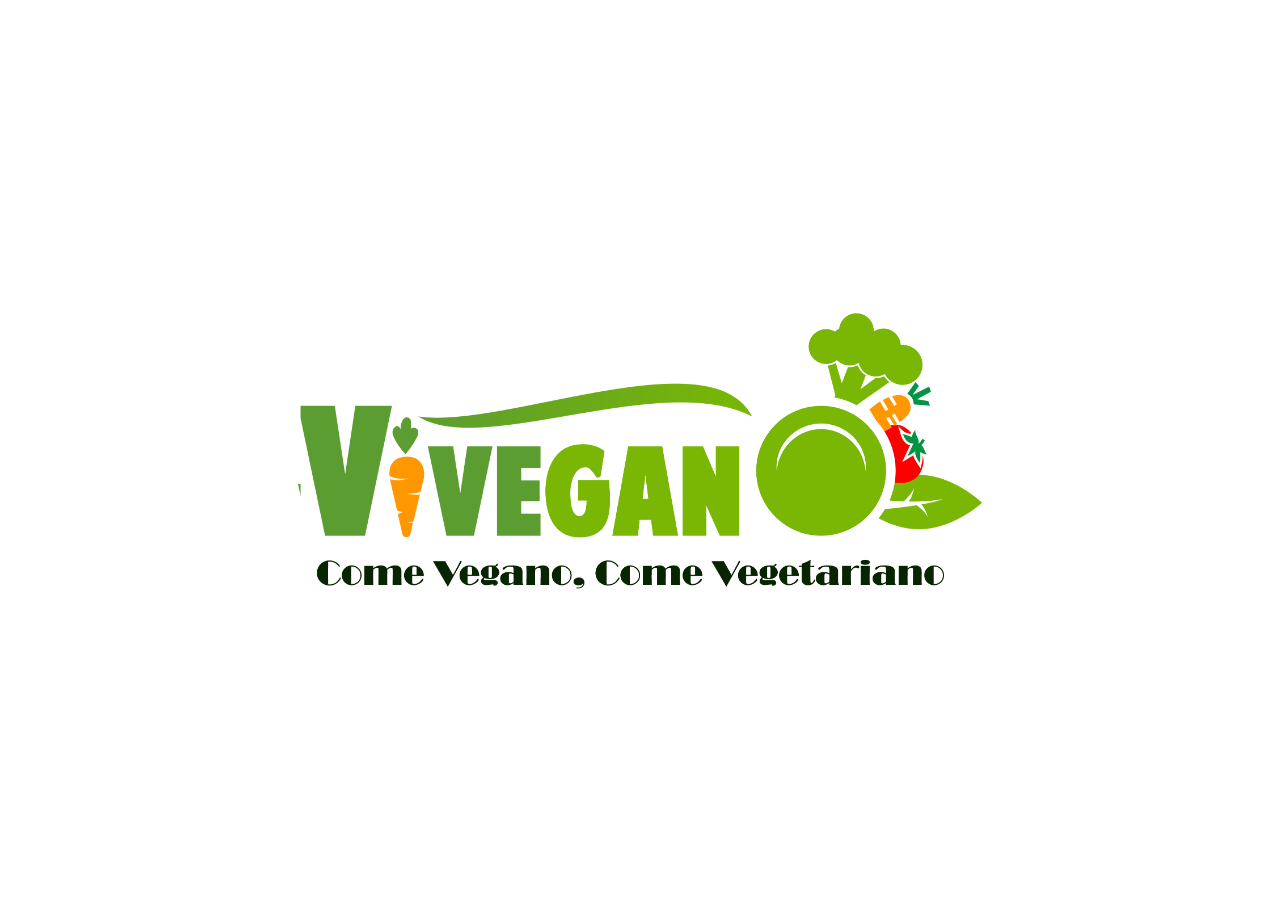
<file: index.html>
<!DOCTYPE html>
<html lang="en">
<head>
	<meta charset="UTF-8">
	<meta name="viewport" content="width=device-width, initial-scale=1.0">
	<meta http-equiv="X-UA-Compatible" content="ie=edge">
	<link rel="stylesheet" href="vendors/bootstrap/css/bootstrap.min.css">
	<link href="https://fonts.googleapis.com/css?family=Raleway" rel="stylesheet">
	<link rel="stylesheet" href="css/main.css">
	<title>Come SANO come Vegano!!!</title>
</head>
<body class=""> 
<main class="container-flex-column vh ">
	<div class="container">
		<div class="row">
			<div class="col-xs-12">
				<img class="img-responsive logo center-block" src="assets/img/logo.png" alt="">
			</div>
		</div>
	</div>
</main>
<script src="vendors/jquery/jquery-3.2.1.min.js"></script>
<script src="js/app.js"></script>
</body>
</html>
</file>
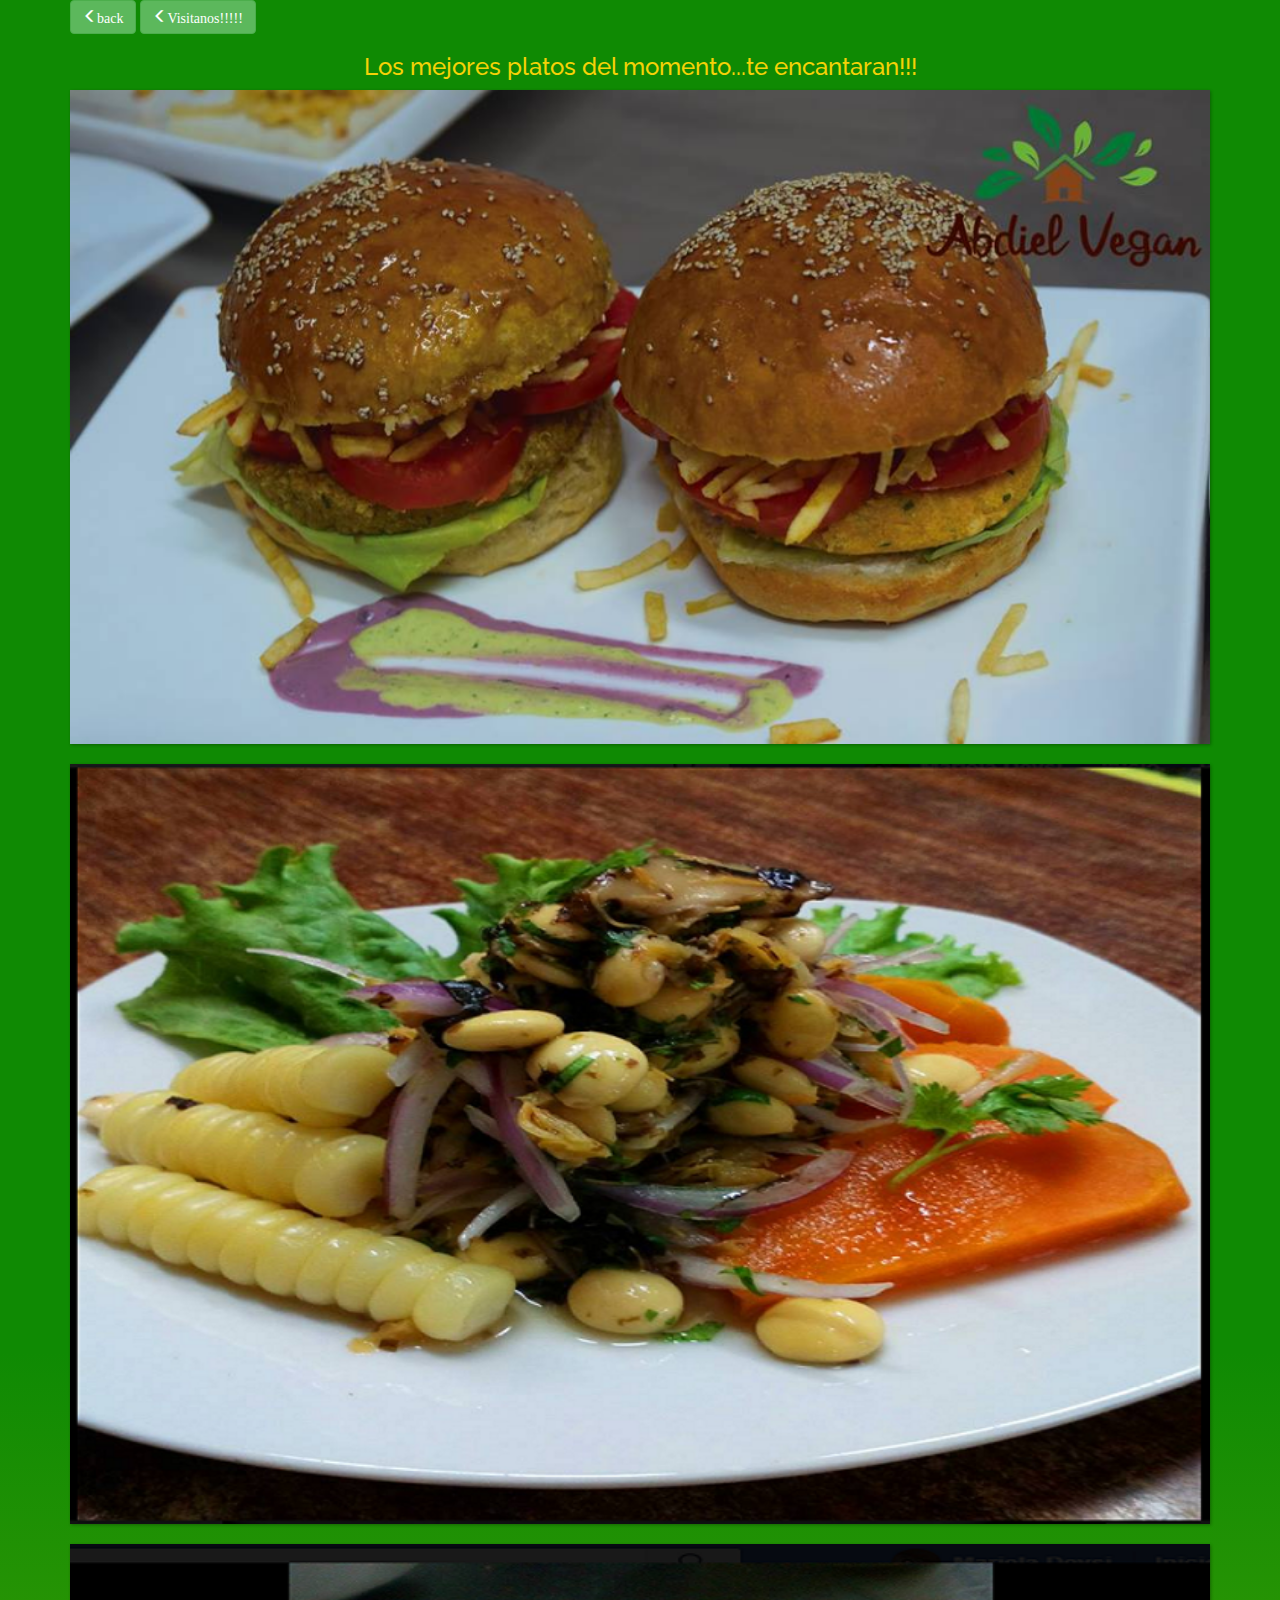
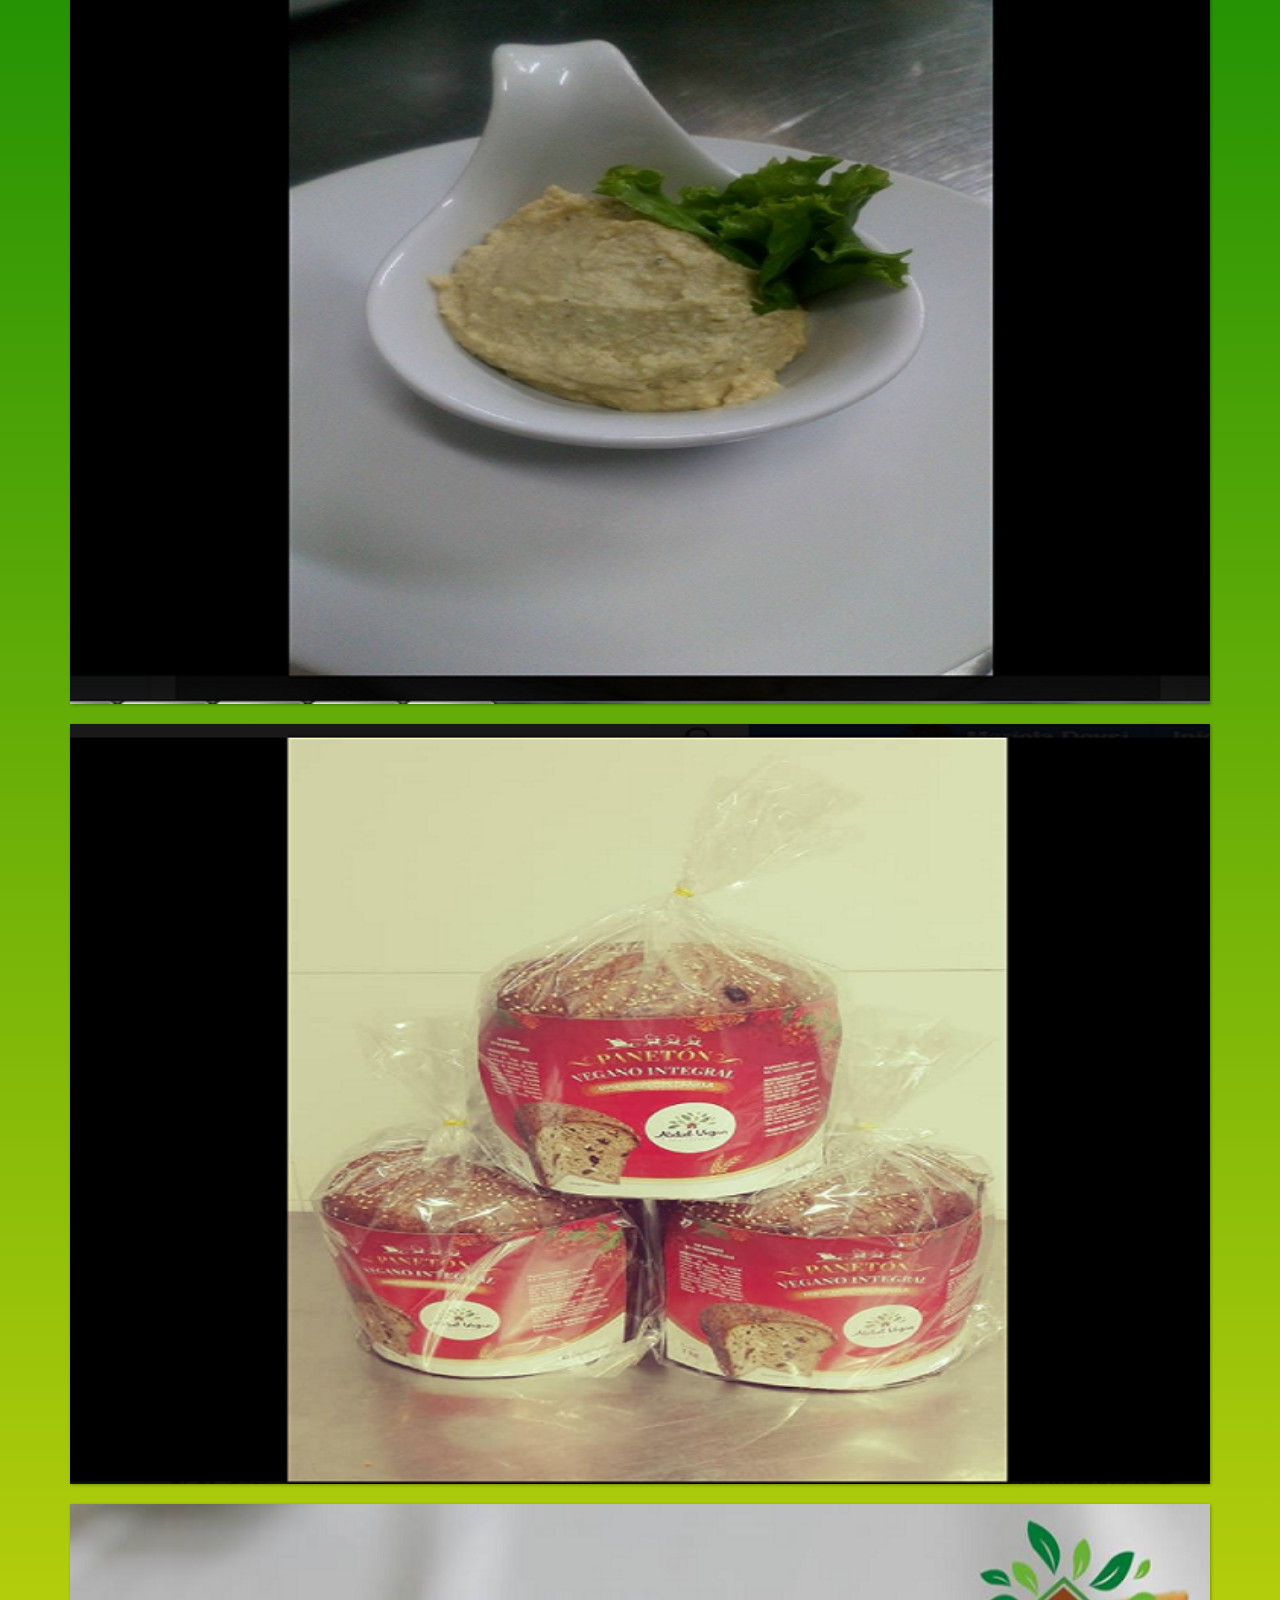
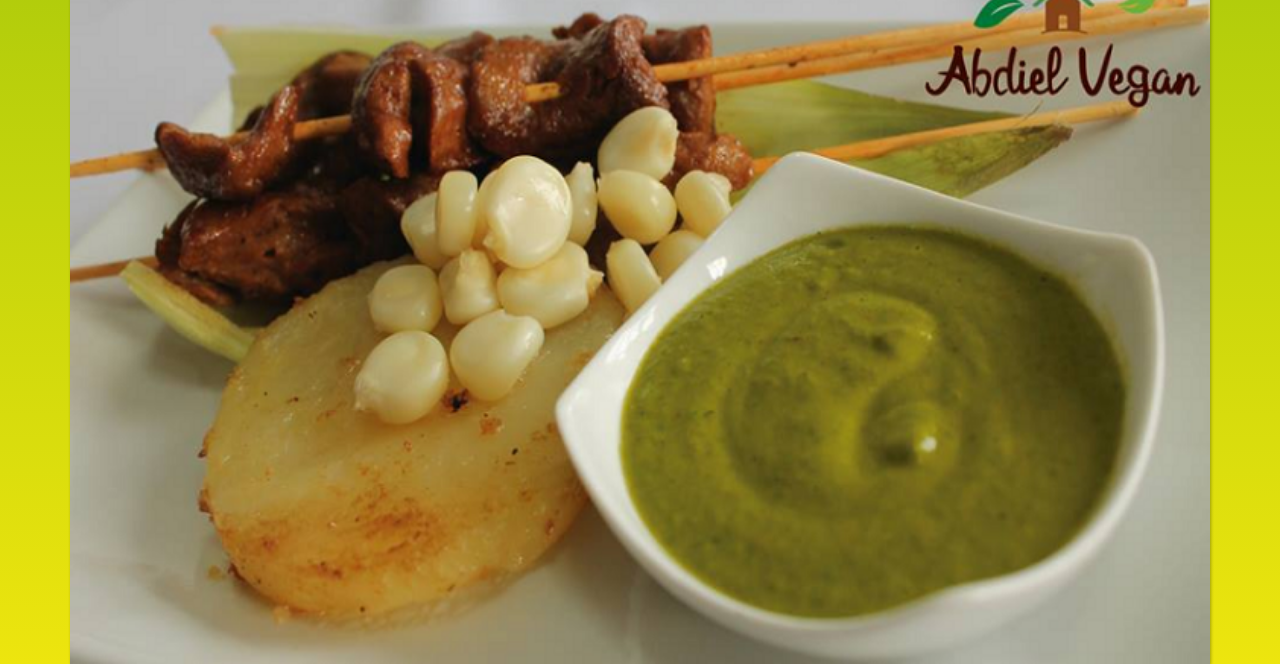
<file: views/colecction-abdiel-vegetal.html>
<!DOCTYPE html>
<html lang="en">
<head>
    <meta charset="UTF-8">
    <meta name="viewport" content="width=device-width, initial-scale=1.0">
    <meta http-equiv="X-UA-Compatible" content="ie=edge">
    <link rel="stylesheet" href="../vendors/bootstrap/css/bootstrap.min.css">
    <link href="https://fonts.googleapis.com/css?family=Raleway" rel="stylesheet">
    <link rel="stylesheet" href="../css/main.css">
    <link rel="stylesheet" href="../css/gv-colecction.css">   
    <link rel="stylesheet" href="../css/modal.css">
    <title>Colecction Plate Abdiel Vegetal Restaurant</title>
</head>
<body class="grad70">
  <div class="container">
    <a href="select-eat.html" type="button" class="btn btn-success">
      <span class="glyphicon glyphicon-menu-left" aria-hidden="true">back</span>
    </a>
      <a href="#modalav" data-toggle="modal" type="button" class="btn btn-success">
        <span class="glyphicon glyphicon-menu-left" aria-hidden="true">Visitanos!!!!!</span>
      </a>
<!--Modal Abdiel Vegan-->
      <div class="modal fade" id="modalav">
        <div class="modal-dialog">
          <div class="modal-content background">
            <!--Cabecera de la ventana-->
            <div class="modal-header background">
              <a type="button" class="close" aria-label="Close" href="select-eat.html" aria-hidden="true"><span aria-hidden="true">&times;</span></a>
              <h1 class="modal-title text-center"> Abdiel Vegan</h1>
            </div>
            <!--Contenido de la ventana-->
            <div class="modal-body">
              <img src="../assets/img/av3/ruta-av.png" class="img-responsive" alt="">
              <div class="background">
                <br>
                <table>
                  <tr>
                    <td rowspan="3">
                      <h4 class="text-center"> Teodoro Cárdenas 281 </h4>
                      <h5 class="text-center"> Cercado de Lima 15046</h5>
                      <h5 class="text-center"> Phone: 986 320 870</h5>
                    </td>
                  </tr>
                  <tr>
                    <td rowspan="3">
                      <img src="../assets/img/yv2/modal-yv.png" class=" img-responsive img-width" alt="">
                    </td>
                  </tr>
                </table>
                <br>
                <select class="form-control width-select">
                  <option value="">Horarios de atenciòn</option>
                  <option value="">Miércoles: 07:00–09:40 </option>
                  <option value="">Jueves: 07:00–09:40</option>
                  <option value="">Viérnes: 07:00–09:40</option>
                  <option value="">Sabado: 07:00–09:40</option>
                  <option value="">Domingo:09:00–05:00</option>
                  <option value="">Lunes: 07:00–09:40</option>
                  <option value="">Martes: 07:00–09:40</option>
                  <option value="">Feriados: Horarios variables</option>
                </select>
              </div>
            </div>
            <!--Footer de la ventana-->
            <div class="modal-footer background footer-center">
              <a type="button" class="btn btn-default " href="select-eat.html" id="gv-close">cerrar</a>
            </div>
          </div>
        </div>
      </div>
      <!--Fin Modal Abdiel Vegan-->
    <h3 class="text-center"> Los mejores platos del momento...te encantaran!!!</h3>
    <div class="row">
      <div class="col-xs-12">
        <div class="cptn04">
          <img src="../assets/img/av3/av1.png" class="img-responvive" alt="">
          <div class="cptn ">
            <h3>Hamburguesas Veganas</h3><br>
            <p>Hambuguesa hecha de soya, acompañada de vegetales frescos envuelto en un agradable pan de ajonjoli</p>
          </div>
        </div>
      </div>
    </div>
  </div>
  <br>
  <div class="container">
    <div class="row">
      <div class="col-xs-12">
        <div class="cptn04">
          <img src="../assets/img/av3/av2.png" class="img-responvive" alt="">
          <div class="cptn">
            <h3>Ceviche de algas</h3>
            <br>
            <p>Ceviche de Algas, hongos y tarwi, acompañado de choclo fresco y camotes una deliciosa combinaciòn que no dejaras pasar.</p>
          </div>
        </div>
      </div>
    </div>
  </div><br>
    <div class="container">
      <div class="row">
        <div class="col-xs-12">
          <div class="cptn04">
            <img src="../assets/img/av3/av3.png" class="img-responvive" alt="">
            <div class="cptn">
              <h3>Salsas Veganas</h3>
              <br>
              <p>Deliciosas salsas Veganas.. con humus y tahine en su nueva version</p>
            </div>
          </div>
        </div>
      </div>
    </div><br>
      <div class="container">
        <div class="row">
          <div class="col-xs-12">
            <div class="cptn04">
              <img src="../assets/img/av3/av4.png" class="img-responvive" alt="">
              <div class="cptn">
                <h3>Paneton natural</h3>
                <br>
                <p>Delicioso paneton hecho de frutas naturales sin bromato ni frutas confitadas; entre sus ingredientes destaca harina de trigo, harina de kaniwa, higos castañas pecanas, arandanos semillas de girasol, y mucho mas ven y prueba te encantara.</p>
              </div>
            </div>
          </div>
        </div>
      </div><br>
        <div class="container">
          <div class="row">
            <div class="col-xs-12">
              <div class="cptn04">
                <img src="../assets/img/av3/av5.png" class="img-responvive" alt="">
                <div class="cptn">
                  <h3>Anticuchos en salsa verde</h3>
                  <br>
                  <p>Delicioso anticuchos acompañado de papas y choclo fresco con una deliciosa salsa de albahaca y otras especies naturales.</p>
                </div>
              </div>
            </div>
          </div>
        </div>
    <script src="../vendors/jquery/jquery-3.2.1.min.js"></script>
    <script src="https://maxcdn.bootstrapcdn.com/bootstrap/3.3.7/js/bootstrap.min.js" integrity="sha384-Tc5IQib027qvyjSMfHjOMaLkfuWVxZxUPnCJA7l2mCWNIpG9mGCD8wGNIcPD7Txa"
    crossorigin="anonymous"></script>
    <script src="../js/efect-colecction.js"></script>
</body>

</html>
</file>
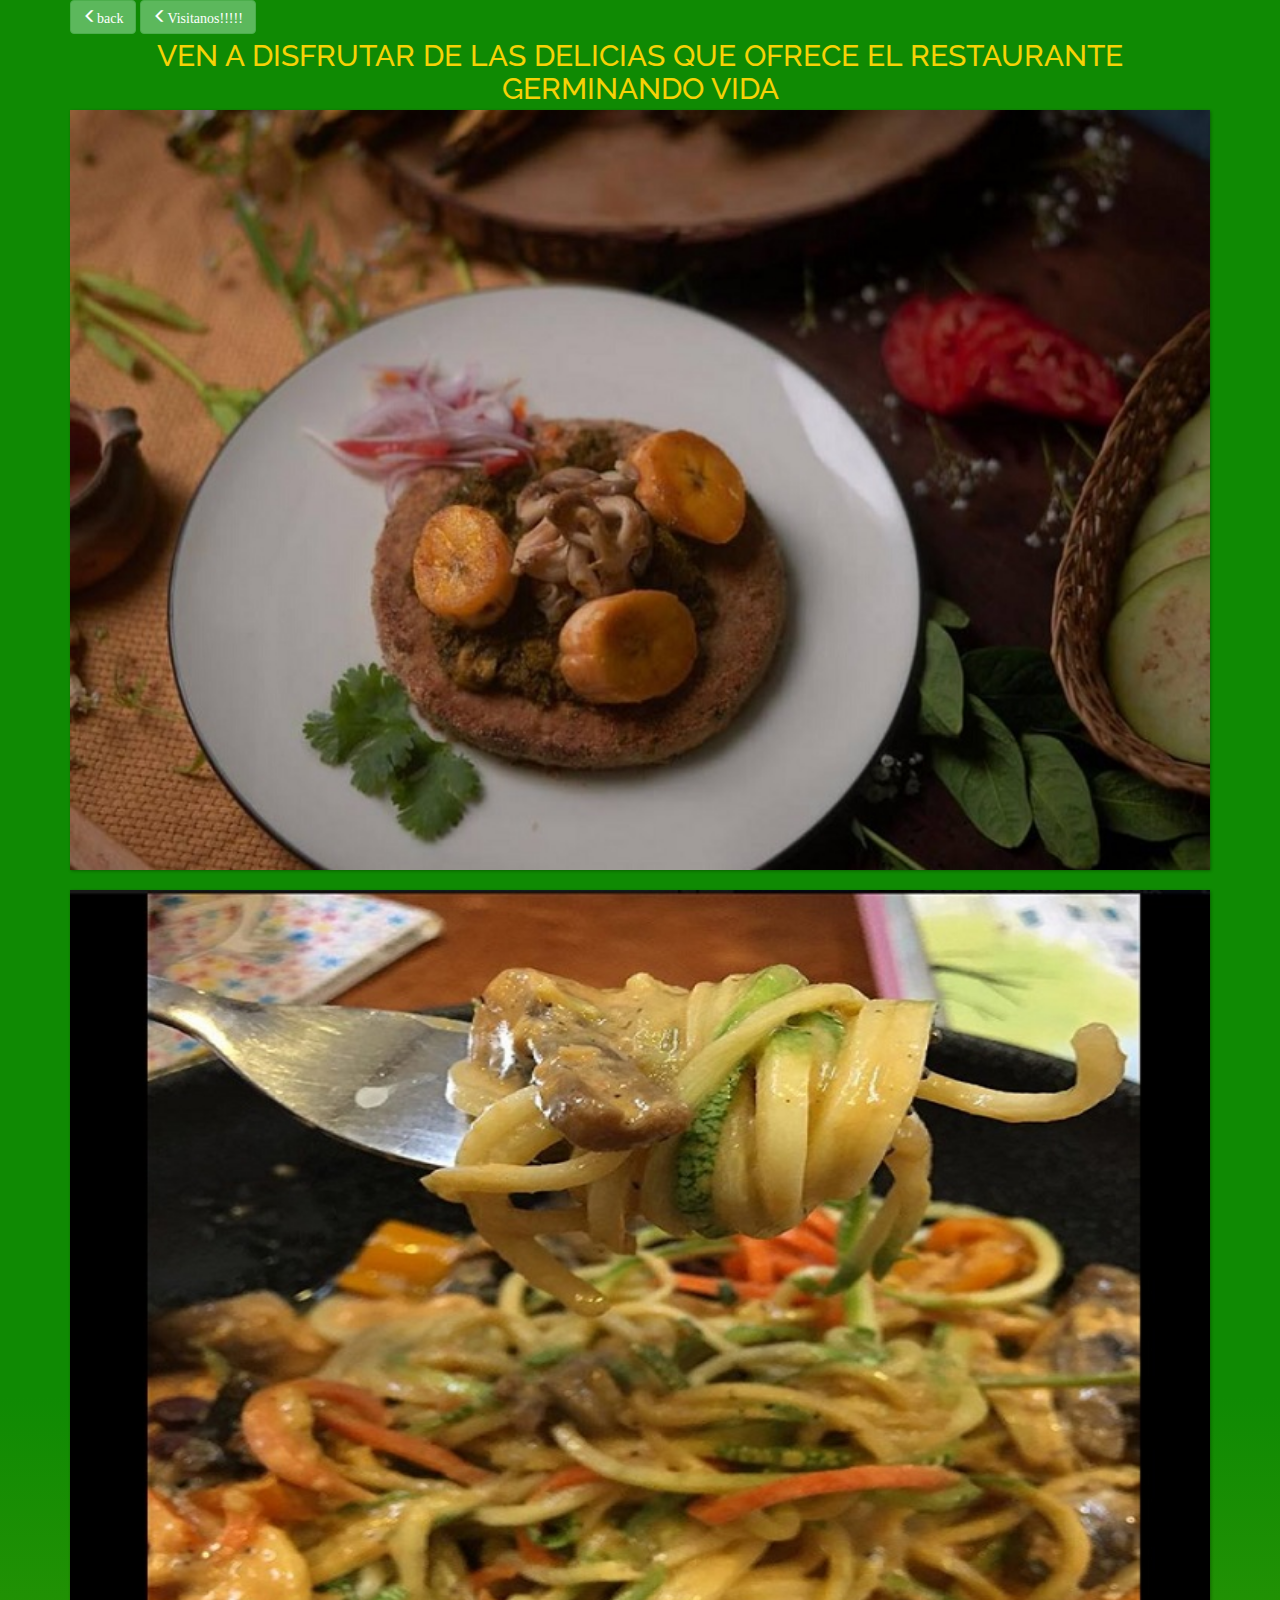
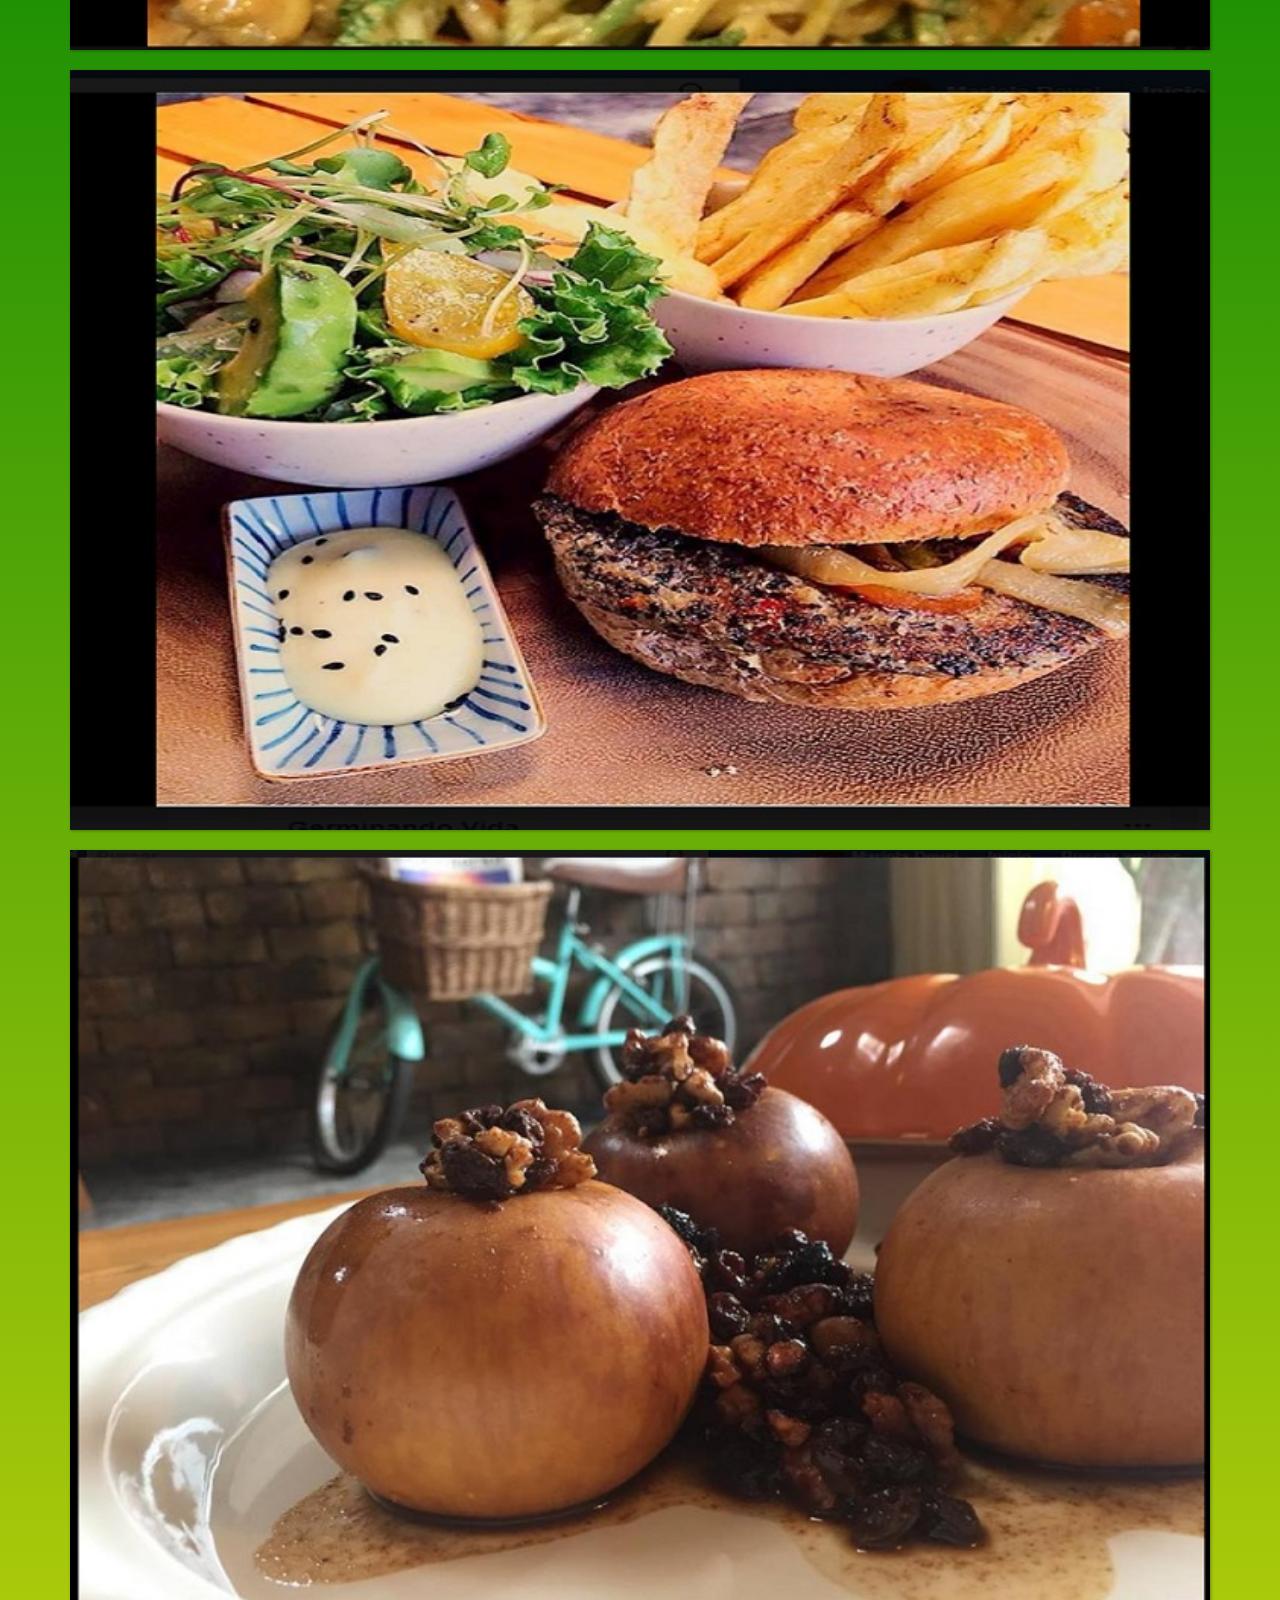
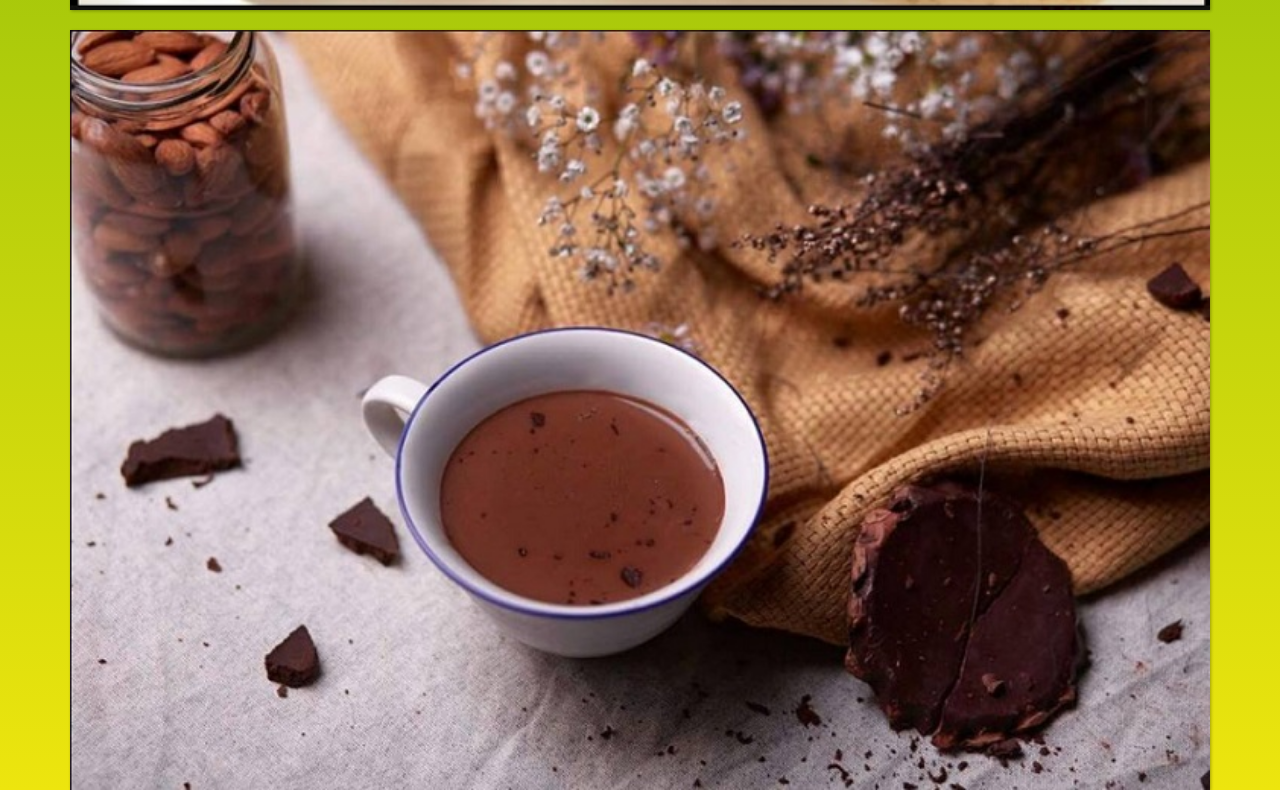
<file: views/colecction-germinando-vida.html>
<!DOCTYPE html>
<html lang="en">

<head>
    <meta charset="UTF-8">
    <meta name="viewport" content="width=device-width, initial-scale=1.0">
    <meta http-equiv="X-UA-Compatible" content="ie=edge">
    <link rel="stylesheet" href="../vendors/bootstrap/css/bootstrap.min.css">
    <link href="https://fonts.googleapis.com/css?family=Raleway" rel="stylesheet">
    <link rel="stylesheet" href="../css/main.css">
    <link rel="stylesheet" href="../css/gv-colecction.css">
    <link rel="stylesheet" href="../css/modal.css">
    <title>Germinando Vida</title>
</head>
<body class="grad70"> 
  <div class="container">
    <a href="select-eat.html" type="button" class="btn btn-success">
      <span class="glyphicon glyphicon-menu-left" aria-hidden="true">back</span>
    </a>
      <a href="#ventana1" data-toggle="modal" type="button" class="btn btn-success">
        <span class="glyphicon glyphicon-menu-left" aria-hidden="true">Visitanos!!!!!</span>
      </a>
        <!--Modal Germinando Vida-->
        <div class="modal fade" id="ventana1">
          <div class="modal-dialog">
            <div class="modal-content background">
              <!--Cabecera de la ventana-->
              <div class="modal-header background">
                <a type="button" class="close" href="select-eat.html" aria-hidden="true">&times;</a>
                <h1 class="modal-title text-center"> Germinano Vida</h1>
              </div>
              <!--Contenido de la ventana-->
              <div class="modal-body">
                <img src="../assets/img/gv1/ruta-gv.png" class="img-responsive " alt="">
                <div class="background">
                  <br>
                  <table>
                    <tr>
                      <td rowspan="3">
                        <h4 class="text-center lead"> Av. Almte. Miguel Grau 209A </h4>
                        <h5 class="text-center lead"> Lima-Barranco 15063</h5>
                        <h5 class="text-center lead"> Phone: (01) 3000602</h5>
                      </td>
                    </tr>
                    <tr>
                      <td rowspan="3">
                        <img src="../assets/img/gv1/modal-gv.png" class=" img-responsive" alt="">
                      </td>
                    </tr>
                  </table>
                  <br>
                  <select class="form-control width-select">
                    <option value="">Horarios de atenciòn</option>
                    <option value="">Miércoles: 10–16, 17:30–23</option>
                    <option value="">Jueves: 10–16, 17:30–23</option>
                    <option value="">Viérnes: 10–16, 17:30–23</option>
                    <option value="">Sabado: 10–16, 17:30–23</option>
                    <option value="">Domingo: 11–17</option>
                    <option value="">Lunes: 10–16, 17:30–23</option>
                    <option value="">Martes: 10–16, 17:30–23</option>
                    <option value="">Feriados: Horarios variables</option>
                  </select>
                </div>
              </div>
              <!--Footer de la ventana-->
              <div class="modal-footer background footer-center">
                <a type="button" class="btn btn-default " href="select-eat.html" id="gv-close">cerrar</a>
              </div>
            </div>
          </div>
        </div>
        <!--Fin Modal Germinando Vida-->
        <h2 class="text-center"> Ven a Disfrutar de las delicias que ofrece el restaurante Germinando Vida</h2>
        <div class="row">
          <div class="col-xs-12">
            <div class="cptn04">
              <img src="../assets/img/gv1/gv1.jpg" class="img-responvive" alt="">
              <div class="cptn">
                <h3>Tacu Tacu</h3><br>
                <p>Deliciosa base hecha de papas gratinadas, sobre ella se extiende una salsa hecha de hongos y para acompañar unos trozos de platanos acompañado de una riquisima salsa criolla</p>
              </div>
            </div>
          </div>
        </div>
      </div>
      <br>
      <div class="container">
        <div class="row">
          <div class="col-xs-12">
            <div class="cptn04">
              <img src="../assets/img/gv1/gv2.jpg" class="img-responvive" alt="">
              <div class="cptn">
                <h3>Spaguetti de zucchini</h3>
                <br>
                <p>Los favoritos de la casa volvieron, en salsa pomodoro, pimientos y champignones salteados, aceitunas
                y nueces trituradas! Frescos, ligeros y sabrosos</p>
              </div>
            </div>
          </div>
        </div>
      </div><br>
        <div class="container">
          <div class="row">
            <div class="col-xs-12">
              <div class="cptn04">
                <img src="../assets/img/gv1/gv3.jpg" class="img-responvive" alt="">
                <div class="cptn">
                  <h3>Hamburgueza de quinua</h3>
                  <br>
                  <p>La hamburguesa de mix de quinua regresó, y más sabrosa que nunca, con BBQ, cebolla caramelizada y pimiento morrón, y nuestra
                  mayo vegana sin aceite 🙌🏻 pídela con pan o full ensalada 🥗, cuál prefieres?</p>
                </div>
              </div>
            </div>
          </div>
        </div><br>
          <div class="container">
            <div class="row">
              <div class="col-xs-12">
                <div class="cptn04">
                  <img src="../assets/img/gv1/gv4.jpg" class="img-responvive" alt="">
                  <div class="cptn">
                    <h3>Manzanitas al horno</h3>
                    <br>
                    <p>Huele a navidad en nuestra casa Manzanitas al horno con canela, pasas, nueces y panela rellenas de crema de vainilla!</p>
                  </div>
                </div>
              </div>
            </div>
          </div><br>
            <div class="container">
              <div class="row">
                <div class="col-xs-12">
                  <div class="cptn04">
                    <img src="../assets/img/gv1/gv5.jpg" class="img-responvive" alt="">
                    <div class="cptn">
                      <h3>Chocolate con Almendras</h3>
                      <br>
                      <p>Nuestro chocolate caliente de almendras y cacao @amazonachocolate cae perfecto en este día frío, con qué postre lo acompañas?
                      <p>
                         Cheesecake de fresas, pankeke con crema de cashew o keke de cacao?
                      </p></p>
                    </div>
                  </div>
                </div>
              </div>
            </div>
    <script src="../vendors/jquery/jquery-3.2.1.min.js"></script>
    <script src="https://maxcdn.bootstrapcdn.com/bootstrap/3.3.7/js/bootstrap.min.js" integrity="sha384-Tc5IQib027qvyjSMfHjOMaLkfuWVxZxUPnCJA7l2mCWNIpG9mGCD8wGNIcPD7Txa"
    crossorigin="anonymous"></script>
    <script src="../js/efect-colecction.js"></script>
</body>

</html>
</file>
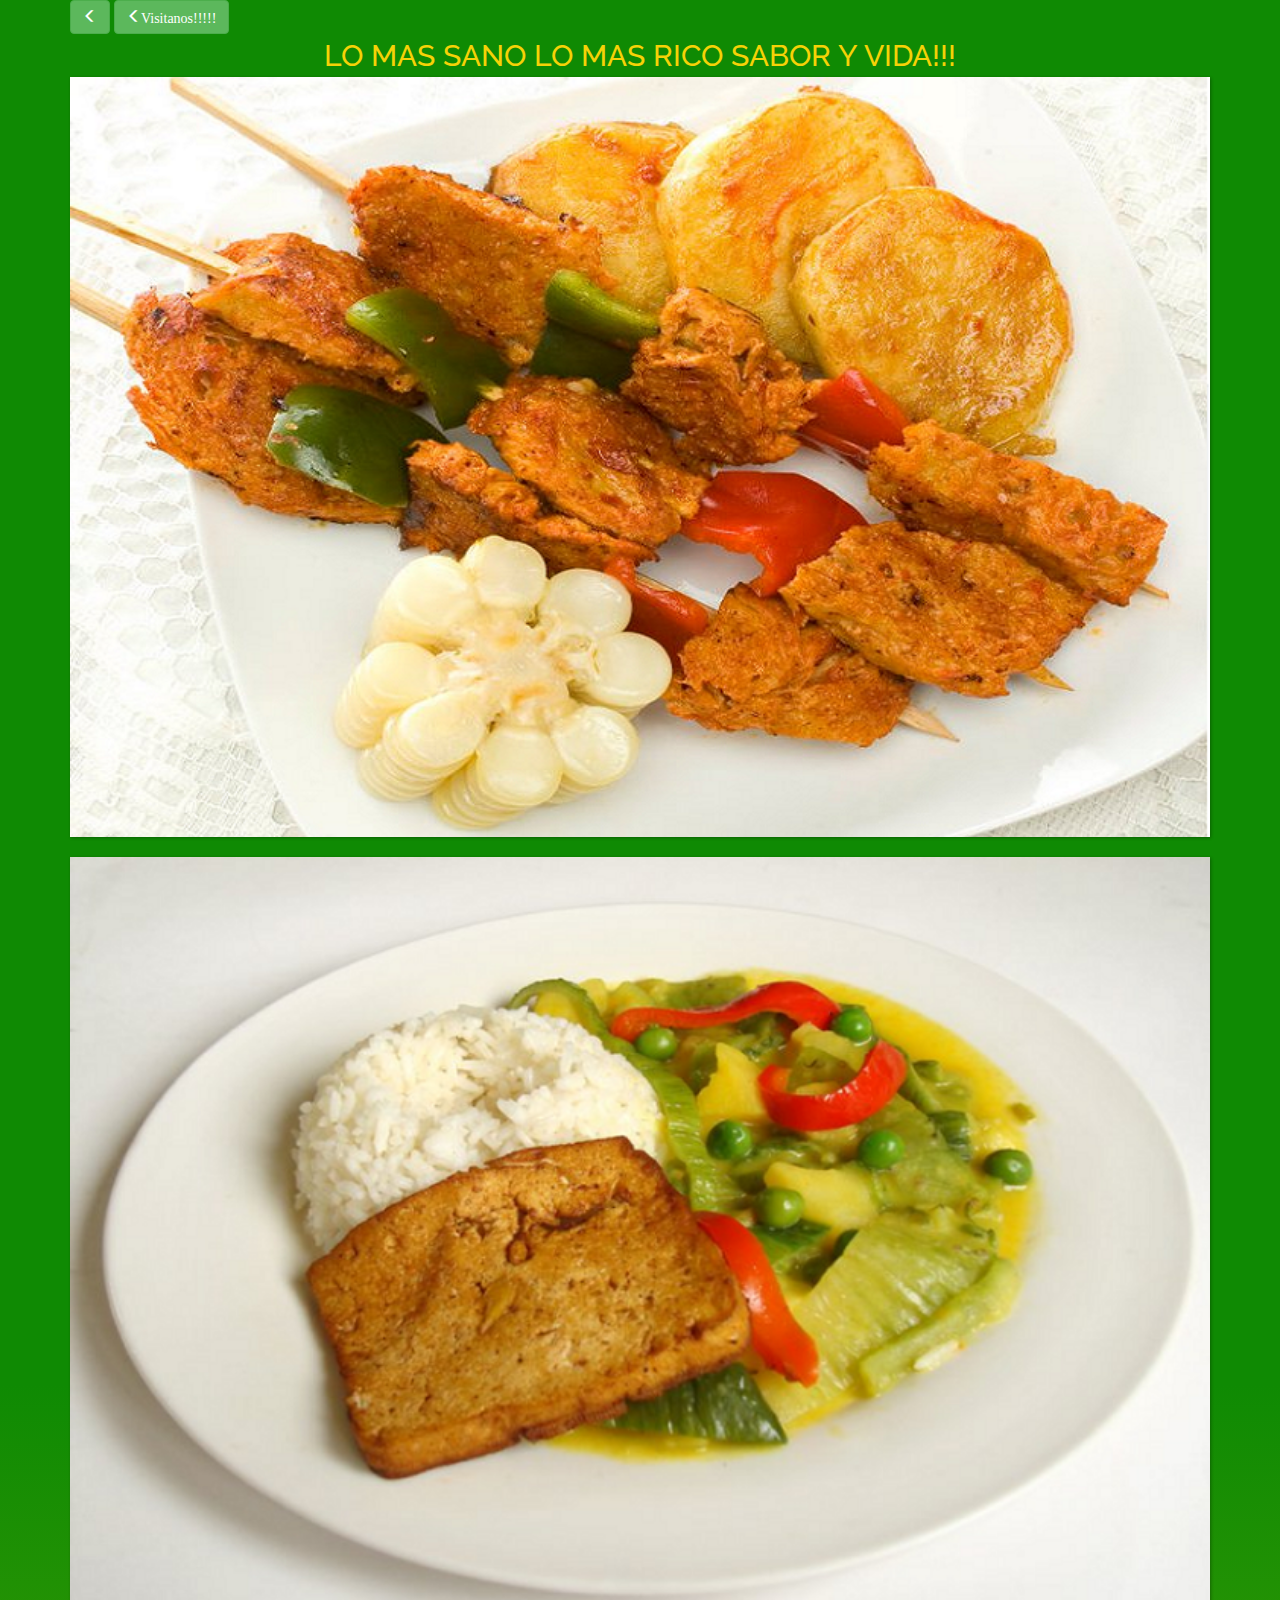
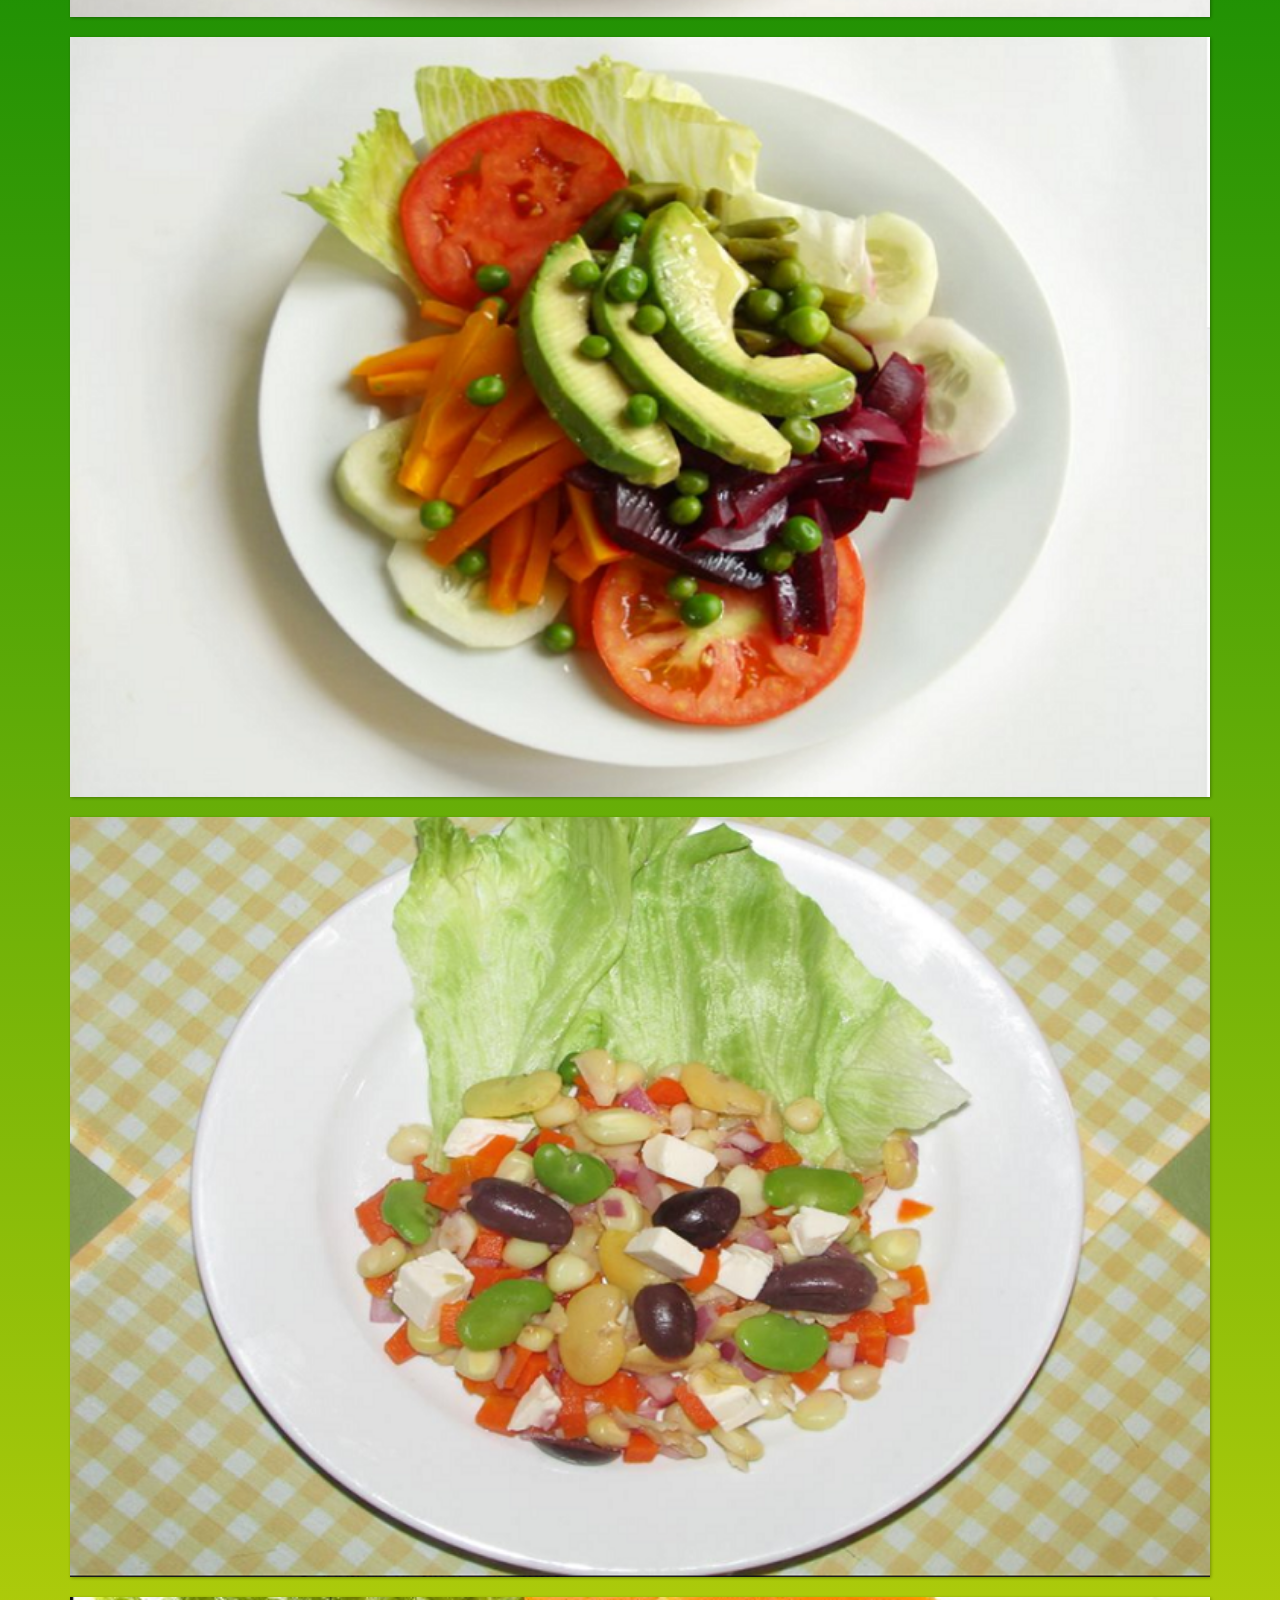
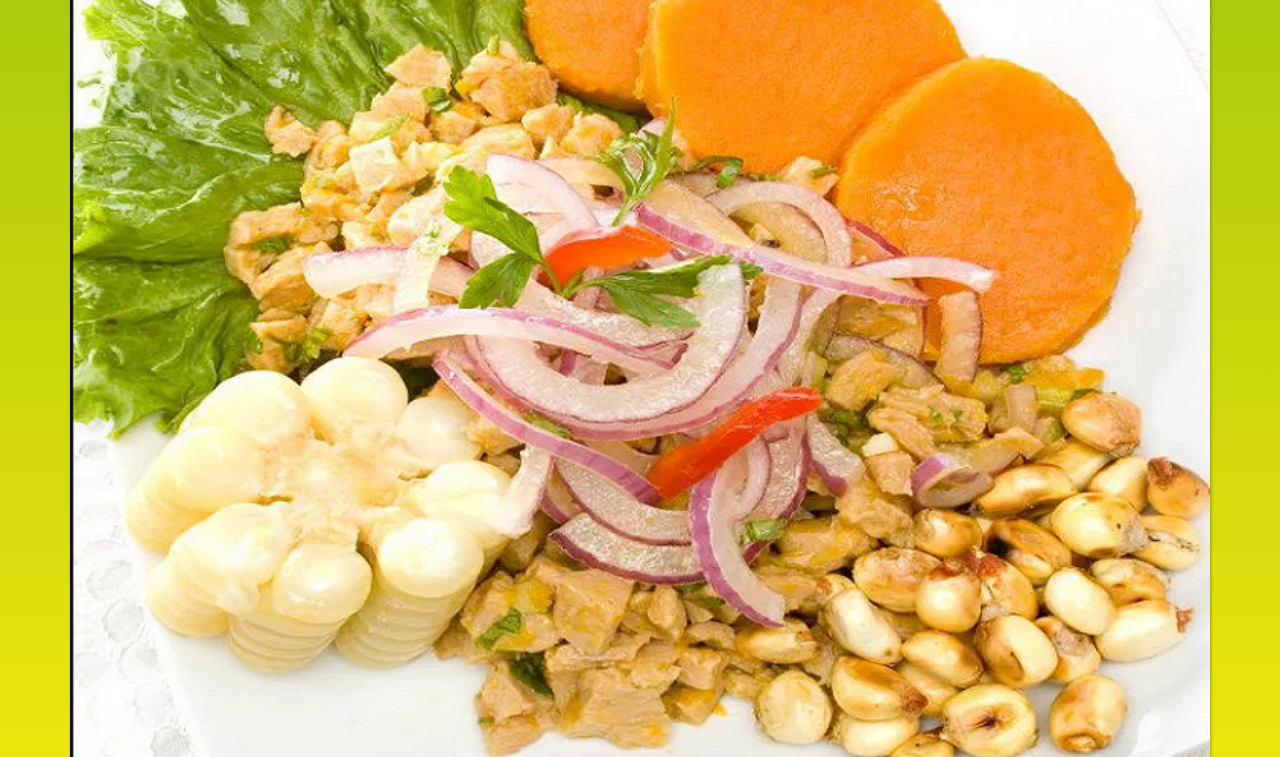
<file: views/colecction-sabor-vida.html>
<!DOCTYPE html>
<html lang="en">
<head>
    <meta charset="UTF-8">
    <meta name="viewport" content="width=device-width, initial-scale=1.0">
    <meta http-equiv="X-UA-Compatible" content="ie=edge">
    <link rel="stylesheet" href="../vendors/bootstrap/css/bootstrap.min.css">
    <link href="https://fonts.googleapis.com/css?family=Raleway" rel="stylesheet">
    <link rel="stylesheet" href="../css/main.css">
    <link rel="stylesheet" href="../css/gv-colecction.css">
    <link rel="stylesheet" href="../css/modal.css">
    <title>SignUp</title>
  </head>
<body class="grad70">
  <div class="container">
    <a href="select-eat.html" type="button" class="btn btn-success">
      <span class="glyphicon glyphicon-menu-left" aria-hidden="true"></span>
    </a>
      <a href="#modalsv" data-toggle="modal" type="button" class="btn btn-success">
        <span class="glyphicon glyphicon-menu-left" aria-hidden="true">Visitanos!!!!!</span>
      </a>
    <!--Modal Sabor y vida-->
    <div class="modal fade" id="modalsv">
      <div class="modal-dialog">
        <div class="modal-content background">
          <!--Cabecera de la ventana-->
          <div class="modal-header background">
            <a type="button" class="close" href="select-eat.html" aria-hidden="true">&times;</a>
            <h1 class="modal-title text-center">Sabor y vida</h1>
          </div>
          <!--Contenido de la ventana-->
          <div class="modal-body">
            <img src="../assets/img/sv5/ruta-sv.png" class="img-responsive" alt="">
            <div class="background">
              <br>
              <table>
                <tr>
                  <td rowspan="3">
                    <h4 class="text-center"> Calle Gral Recavarren 156</h4>
                    <h5 class="text-center"> Miraflores Lima 18</h5>
                    <h5 class="text-center"> Phone: (01) 4451447</h5>
                  </td>
                </tr>
                <tr>
                  <td rowspan="3">
                    <img src="../assets/img/sv5/modal-sv.png" class=" img-responsive img-width" alt="">
                  </td>
                </tr>
              </table>
              <br>
              <select class="form-control width-select">
                <option value="">Horarios de atenciòn</option>
                <option value="">Miércoles: 10:00–17:00 </option>
                <option value="">Jueves: 10:00–17:00</option>
                <option value="">Viérnes: 10:00–17:00</option>
                <option value="">Sabado: 12:00–16:00</option>
                <option value="">Domingo:12:00–16:00 </option>
                <option value="">Lunes: 10:00–17:00</option>
                <option value="">Martes: 10:00–17:00</option>
                <option value="">Feriados: Horarios variables</option>
              </select>
            </div>
          </div>
          <!--Footer de la ventana-->
          <div class="modal-footer background footer-center">
            <a type="button" class="btn btn-default " href="select-eat.html" id="gv-close">cerrar</a>
          </div>
        </div>
      </div>
    </div>
    <h2 class="text-center"> Lo mas sano lo mas rico Sabor y Vida!!!</h2>
    <div class="row">
      <div class="col-xs-12">
        <div class="cptn04">
          <img src="../assets/img/sv5/sv1.png" class="img-responvive" alt="">
          <div class="cptn">
            <h3>Anticuchos Vegetarianos</h3><br>
            <p>Ricos y nutritivos anticuchos vegetarianos, hechos de tofu, acompañado de papas doradas y choclo te encantaran.</p>
          </div>
        </div>
      </div>
    </div>
  </div>
  <br>
  <div class="container">
    <div class="row">
      <div class="col-xs-12">
        <div class="cptn04">
          <img src="../assets/img/sv5/sv2.png" class="img-responvive" alt="">
          <div class="cptn">
            <h3>Ajiaco de caihua con Tou-fu</h3>
            <br>
            <p>Exiquisita combinacion, disfruta de un segundo nutritivo, ajiaco de caihua con Tou-fu acompañado de una porcion de arroz, te encantara.</p>
          </div>
        </div>
      </div>
    </div>
  </div><br>
    <div class="container">
      <div class="row">
        <div class="col-xs-12">
          <div class="cptn04">
            <img src="../assets/img/sv5/sv3.png" class="img-responvive" alt="">
            <div class="cptn">
              <h3>Ensalada de Palta</h3>
              <br>
              <p>Fresca, rica y nutritiva, ensalada de palta hecha al instante...</p>
            </div>
          </div>
        </div>
      </div>
    </div><br>
      <div class="container">
        <div class="row">
          <div class="col-xs-12">
            <div class="cptn04">
              <img src="../assets/img/sv5/sv4.png" class="img-responvive" alt="">
              <div class="cptn">
                <h3>Ensalada bicolor de Vegetales cocidos</h3>
                <br>
                <p>Nutritiva...deliciosa...y muy nutritiva, ensalada de vegetales frescos cocidos ingredientes, zanahorias picadas, avas, queso fresco, aceitunas y envuelta en un delicioso jugo de limon fresco ...o como lo prefieras....disfrutala</p>
              </div>
            </div>
          </div>
        </div>
      </div><br>
        <div class="container">
          <div class="row">
            <div class="col-xs-12">
              <div class="cptn04">
                <img src="../assets/img/sv5/sv5.png" class="img-responvive" alt="">
                <div class="cptn">
                  <h3>Ceviche</h3>
                  <br>
                  <p>Nuestro plato bandera, ceviche vegetariano, el pescasdo es reemplazado por soya, acompañado de salsa criolla choclo y camote, es delicioso.</p>
                </div>
              </div>
            </div>
          </div>
        </div>
    <script src="../vendors/jquery/jquery-3.2.1.min.js"></script>
    <script src="https://maxcdn.bootstrapcdn.com/bootstrap/3.3.7/js/bootstrap.min.js" integrity="sha384-Tc5IQib027qvyjSMfHjOMaLkfuWVxZxUPnCJA7l2mCWNIpG9mGCD8wGNIcPD7Txa"
    crossorigin="anonymous"></script>
    <script src="../js/efect-colecction.js"></script>
</body>

</html>
</file>
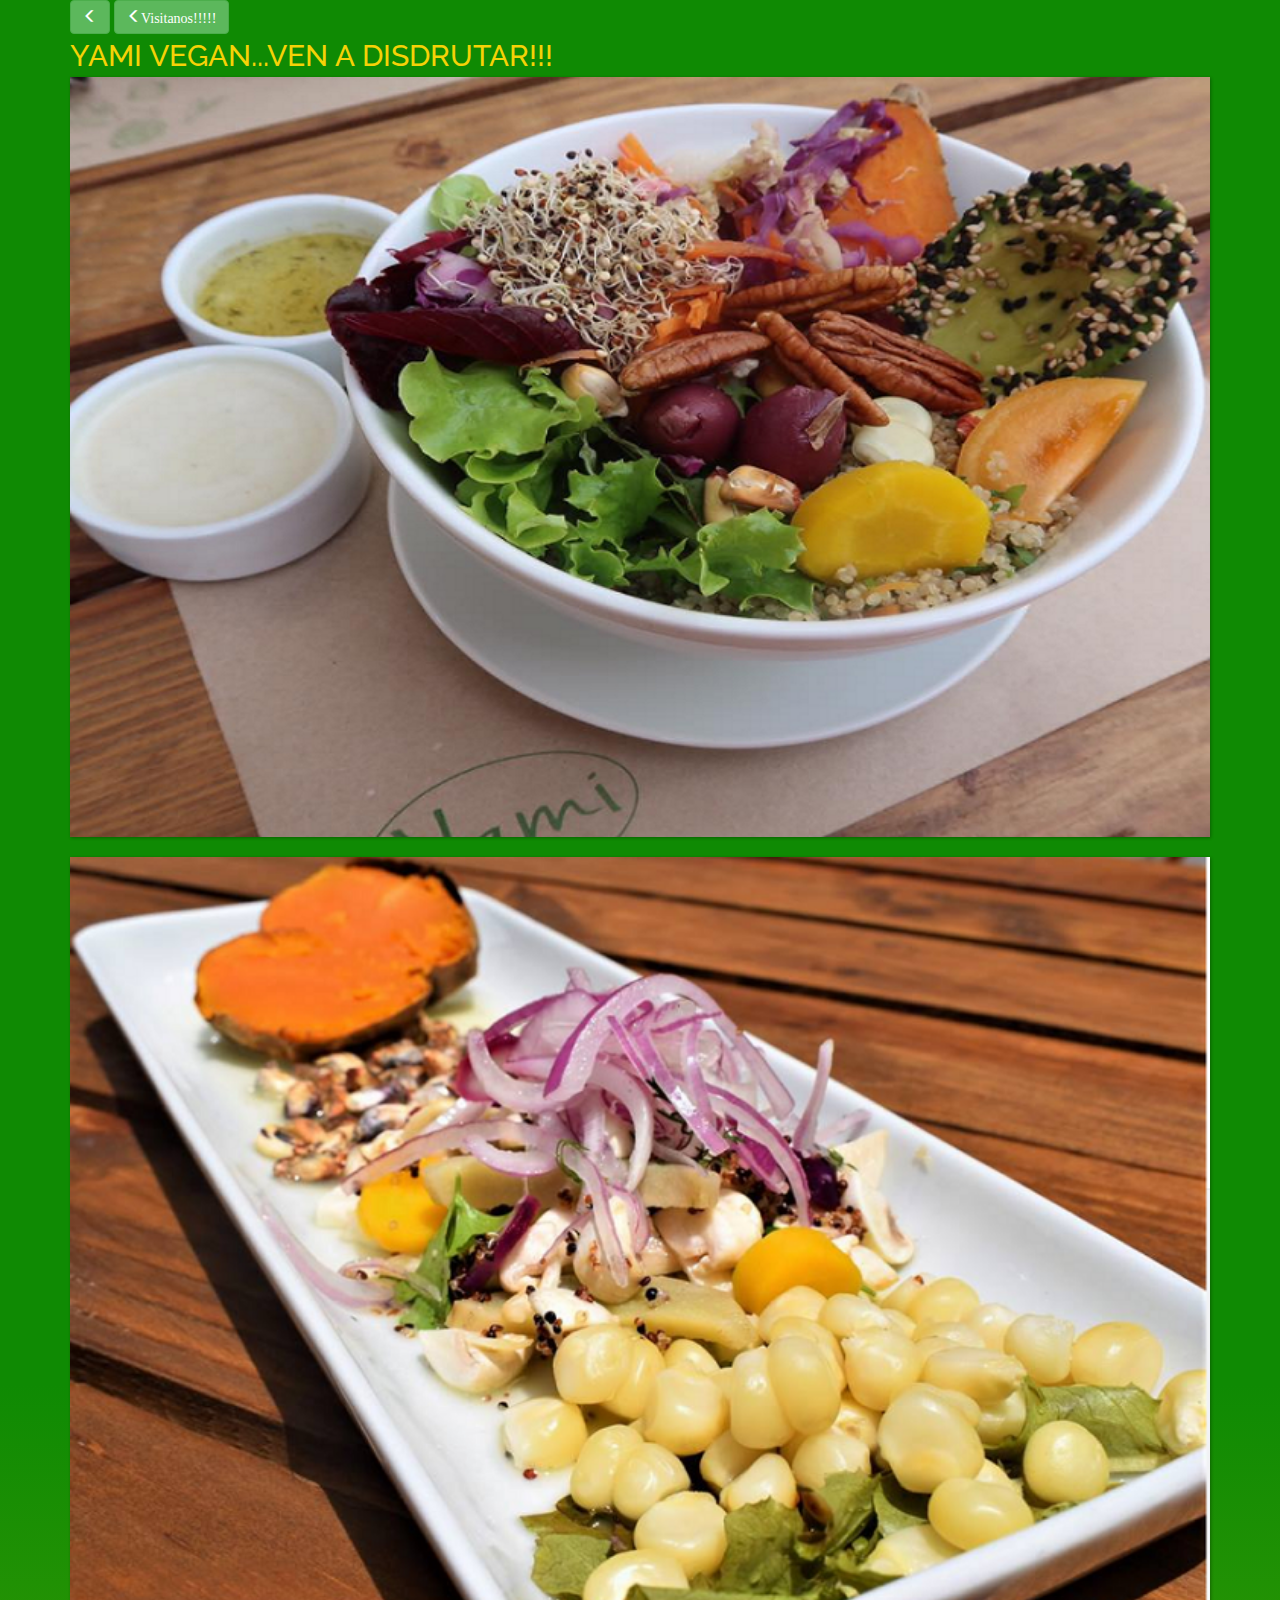
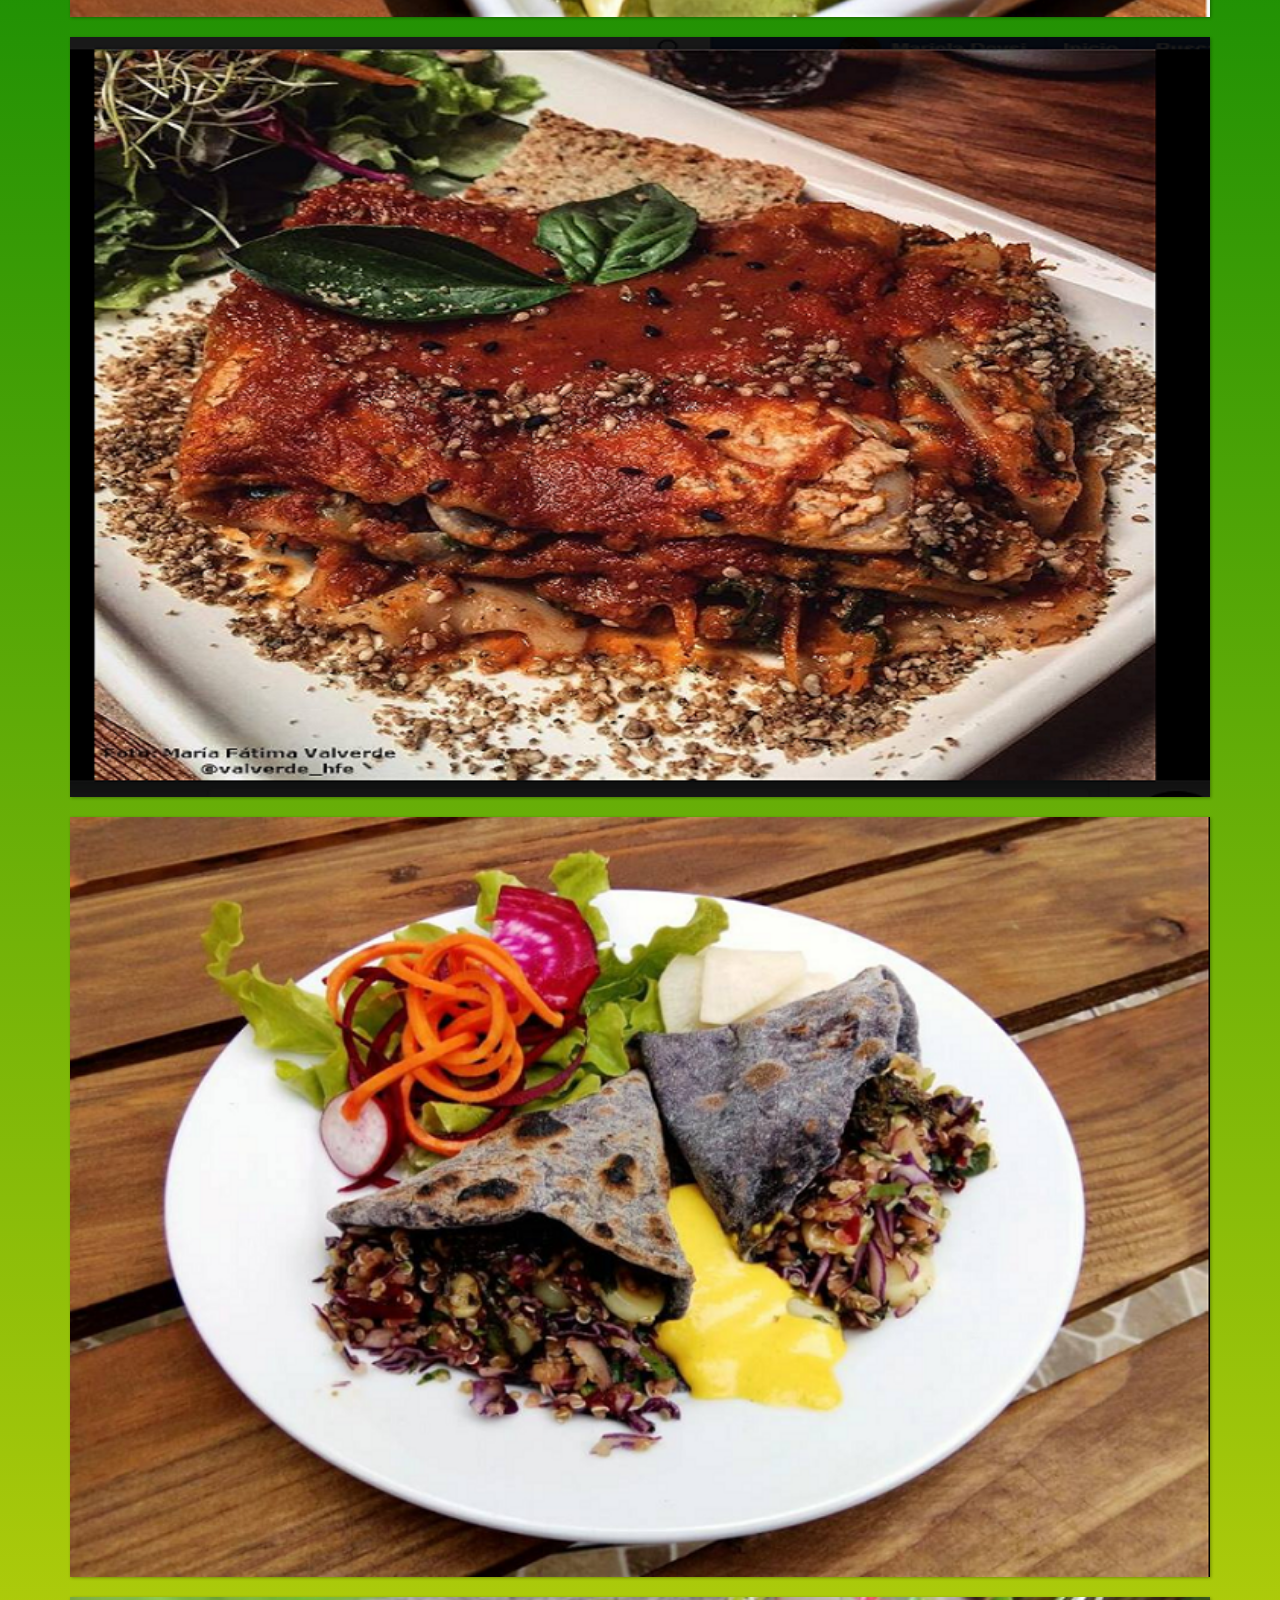
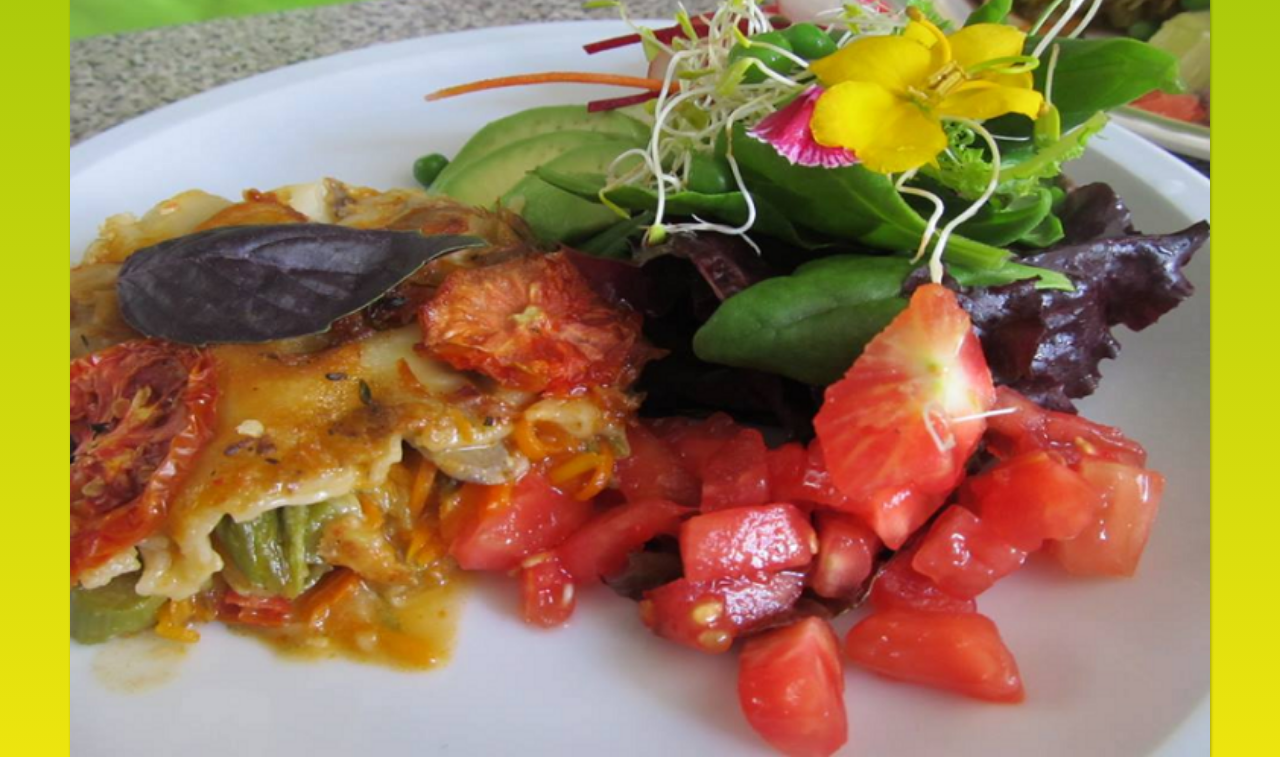
<file: views/colecction-yami-vegetal.html>
<!DOCTYPE html>
<html lang="en">

<head>
    <meta charset="UTF-8">
    <meta name="viewport" content="width=device-width, initial-scale=1.0">
    <meta http-equiv="X-UA-Compatible" content="ie=edge">
    <link rel="stylesheet" href="../vendors/bootstrap/css/bootstrap.min.css">
    <link href="https://fonts.googleapis.com/css?family=Raleway" rel="stylesheet">
      <link rel="stylesheet" href="../css/main.css">
      <link rel="stylesheet" href="../css/gv-colecction.css">
      <link rel="stylesheet" href="../css/modal.css">
    <title>SignUp</title>
</head>
<body class="grad70">
  <div class="container">
    <a href="select-eat.html" type="button" class="btn btn-success">
      <span class="glyphicon glyphicon-menu-left" aria-hidden="true"></span>
    </a>
      <a href="#modalyv" data-toggle="modal" type="button" class="btn btn-success">
        <span class="glyphicon glyphicon-menu-left" aria-hidden="true">Visitanos!!!!!</span>
      </a>
      <h2> Yami Vegan...ven a disdrutar!!!</h2>
                <!--Modal Yami Vegan-->
                <div class="modal fade" id="modalyv">
                  <div class="modal-dialog">
                    <div class="modal-content background">
                      <!--Cabecera de la ventana-->
                      <div class="modal-header background">
                        <a type="button" class="close" href="select-eat.html" aria-hidden="true">&times;</a>
                        <h1 class="modal-title text-center"> Yamil Vegan</h1>
                      </div>
                      <!--Contenido de la ventana-->
                      <div class="modal-body">
                        <img src="../assets/img/yv2/ruta-yv.png" class="img-responsive" alt="">
                        <div class="background">
                          <br>
                          <table>
                            <tr>
                              <td rowspan="3">
                                <h4 class="text-center"> Jirón Domingo Casanova 254 </h4>
                                <h5 class="text-center"> Lince LIMA 14</h5>
                                <h5 class="text-center"> Phone: (01) 2216939</h5>
                              </td>
                            </tr>
                            <tr>
                              <td rowspan="3">
                                <img src="../assets/img/yv2/modal-yv.png" class=" img-responsive img-width" alt="">
                              </td>
                            </tr>
                          </table>
                          <br>
                          <select class="form-control width-select">
                            <option value="">Horarios de atenciòn</option>
                            <option value="">Miércoles: 12:00–09:00 </option>
                            <option value="">Jueves: 12:00–09:00</option>
                            <option value="">Viérnes: 12:00–09:00</option>
                            <option value="">Sabado: 12:00–09:00</option>
                            <option value="">Domingo: 12:00–09:00</option>
                            <option value="">Lunes: 12:00–09:00</option>
                            <option value="">Martes: 12:00–09:00</option>
                            <option value="">Feriados: Horarios variables</option>
                          </select>
                        </div>
                      </div>
                      <!--Footer de la ventana-->
                      <div class="modal-footer background footer-center">
                        <a type="button" class="btn btn-default " href="select-eat.html" id="gv-close">cerrar</a>
                      </div>
                    </div>
                  </div>
                </div>
                <!---->      
    <div class="row">
      <div class="col-xs-12">
        <div class="cptn04">
          <img src="../assets/img/yv2/yv1.png" class="img-responvive" alt="">
          <div class="cptn">
            <h3>Ensalada de quinua</h3><br>
            <p>Ensalada de quinua nueces y camotes, acompañada de de vegetales y salsa natural.</p>
          </div>
        </div>
      </div>
    </div>
  </div>
  <br>
  <div class="container">
    <div class="row">
      <div class="col-xs-12">
        <div class="cptn04">
          <img src="../assets/img/yv2/yv2.png" class="img-responvive" alt="">
          <div class="cptn">
            <h3>Ceviche</h3>
            <br>
            <p>Fresco, intenso, irresistible... el Ceviche Yami te atrapa inevitablemente. ¡Déjate llevar por la tentación!</p>
          </div>
        </div>
      </div>
    </div>
  </div><br>
    <div class="container">
      <div class="row">
        <div class="col-xs-12">
          <div class="cptn04">
            <img src="../assets/img/yv2/yv3.png" class="img-responvive" alt="">
            <div class="cptn">
              <h3>Brochetas de Vegetales</h3>
              <br>
              <p>Deliciosa Lasagna, hecha de frutos naturales y frescos acompañado de semillas naturales</p>
            </div>
          </div>
        </div>
      </div>
    </div><br>
      <div class="container">
        <div class="row">
          <div class="col-xs-12">
            <div class="cptn04">
              <img src="../assets/img/yv2/yv4.png" class="img-responvive" alt="">
              <div class="cptn">
                <h3>Roti de mashuas con vegetales. </h3>
                <br>
                <p>Roti de mashuas con vegetales. Buenote es poco.</p>
              </div>
            </div>
          </div>
        </div>
      </div><br>
        <div class="container">
          <div class="row">
            <div class="col-xs-12">
              <div class="cptn04">
                <img src="../assets/img/yv2/yv5.png" class="img-responvive" alt="">
                <div class="cptn">
                  <h3>Ensalada natural</h3>
                  <br>
                  <p>Mix de hojas, tomatitos, vegetales de raiz, nueces, pasas germinados y aliño de semillas de girasol</p>
                </div>
              </div>
            </div>
          </div>
        </div>
    <script src="../vendors/jquery/jquery-3.2.1.min.js"></script>
    <script src="https://maxcdn.bootstrapcdn.com/bootstrap/3.3.7/js/bootstrap.min.js" integrity="sha384-Tc5IQib027qvyjSMfHjOMaLkfuWVxZxUPnCJA7l2mCWNIpG9mGCD8wGNIcPD7Txa"
    crossorigin="anonymous"></script>
    <script src="../js/efect-colecction.js"></script>
</body>

</html>
</file>
<file: css/main.css>
body {
	font-family: 'Raleway', sans-serif !important;
  color:#fff;
}

.logo{
  /*outline: 1px solid red;*/
  width: 60%;
  height: auto;
}

.grad70{
	background: linear-gradient( rgb(15, 138, 3)35%, rgb(237, 229, 14))
}

.container-flex-column{
  display: flex;
  flex-direction: column;
  justify-content:center;
  padding: 2rem;
}

.vh {
  height: 100vh;
}

.vh100{
height: 120vh;
}

.images{
padding: 2rem;
}
.big span,.small span{
  font-size: 4rem;
}



/*****************************/

.container-search img {
	position: relative;
	display: inline-block;
	width: 30%;
	height: 30%;
	text-align: center;
	height: auto;
	left: 30%;
}

.text {
	color: black;
	width: 100%;
}

[alt="google maps restaurantes"] {
	width: 49%;
}
.text{
  font-size: 2rem;
}
.form-control{
  font-size: 1.5rem;
}

@media only screen 
and (min-device-width: 250px) 
and (max-device-width: 767px) {
  h2 {
   font-size: 1.7rem;
   font-weight: bold;
   color: #f5d207;
  }

  .big span,
  .small span {
    font-size: 2.5rem;
  }

}

@media only screen 
and (min-device-width: 768px) 
and (max-device-width: 1224px) {
  h2 {
   font-size: 1.7rem;
   font-weight: bold;
   color: #f5d207;
  }

  .big span,
  .small span {
    font-size: 3rem;
  }

}
</file>
<file: css/gv-colecction.css>
*{
  box-sizing: border-box;
  margin: 0;
  padding: 0;
}
.cptn04 {
	width: 100%;
	position: relative;
	overflow: hidden;
	-webkit-box-shadow: 1px 1px 3px 0 rgba(0, 0, 0, 0.3);
	-moz-box-shadow: 1px 1px 3px 0 rgba(0, 0, 0, 0.3);
	box-shadow: 1px 1px 3px 0 rgba(0, 0, 0, 0.3);
}

.cptn04 img {
	width: 100%;
	left: 0;
	top: 0;
	position: relative;
	-webkit-transition: all 0.3s;
	-moz-transition: all 0.3s;
	-o-transition: all 0.3s;
	transition: all 0.3s;
}

.cptn04 .cptn {
	background: #333;
	width: 40%;
	height: 100%;
	top: 0;
	-webkit-transition: all 0.3s;
	-moz-transition: all 0.3s;
	-o-transition: all 0.3s;
	transition: all 0.3s;
	position: absolute;
	left: -40%;
	overflow: auto;
	padding: 0 10px;
}

.cptn04 .cptn .fa {
	-wibkit-box-sizing: content-box;
	-moz-box-sizing: content-box;
	box-sizing: content-box;
	-webkit-transition: all 0.3s;
	-moz-transition: all 0.3s;
	-o-transition: all 0.3s;
	transition: all 0.3s;
	border: 2px solid #fff;
	-wibkit-border-radius: 50%;
	-moz-border-radius: 50%;
	border-radius: 50%;
	color: #fff;
	display: block;
	height: 30px;
	position: relative;
	top: 30%;
	-webkit-transform: translateY(-50%);
	-moz-transform: translateY(-50%);
	-ms-transform: translateY(-50%);
	-o-transform: translateY(-50%);
	transform: translateY(-50%);
	line-height: 30px;
	margin: auto;
	text-align: center;
	text-decoration: none;
	width: 30px;
	opacity: 0.3;
}

.cptn04 .cptn .fa:hover {
	opacity: 1;
}

.cptn04 .cptn h3 {
	color: #fff;
	margin-top: 10px;
	margin-bottom: 0;
	font-size: 16px;
	font-weight: normal;
}

.cptn04 .cptn p {
	color: #6a6a6a;
	font-size: 14px;
}

.cptn04:hover img {
	left: 40%;
}

.cptn04:hover .cptn {
	left: 0;
}

/*********************************************/
</file>
<file: css/modal.css>
*{
  box-sizing: border-box;
  margin: 0;
  padding: 0;
}


.background{
  background-color: #04697D;
  color:white;

}
.footer-center{
  text-align: center;
}

.float{
	float: left;
}
table{
  border-collapse: separate;
  border-spacing: 0.5rem;
}
.modal-header {
  border-bottom: none;
}

.modal-footer {
  border-top: none;
}

body>.splash {
  background-image: url('../assets/images/splash.png');
  height: 100vh;
  background-repeat: no-repeat;
  background-attachment: fixed;
}

body {
  background-color: #2c2c2c;
  color: #f5d207;
}

h1,
h2 {
  text-transform: uppercase;
  margin: 5px 0px;
}

#search {
  width: 100%;
  padding: 2px;
  margin: 10px 0px;
}

.container-search img,
input {
  cursor: pointer;
}

.btn-primary {
  color: white;
  background-color: #e97b1c;
  border-radius: 0;
  border: none;
}

.modal-header {
  border-bottom: none;
}

.modal-footer {
  border-top: none;
}

.background {
  background-color: #04697D;
  color: white;
}
</file>
